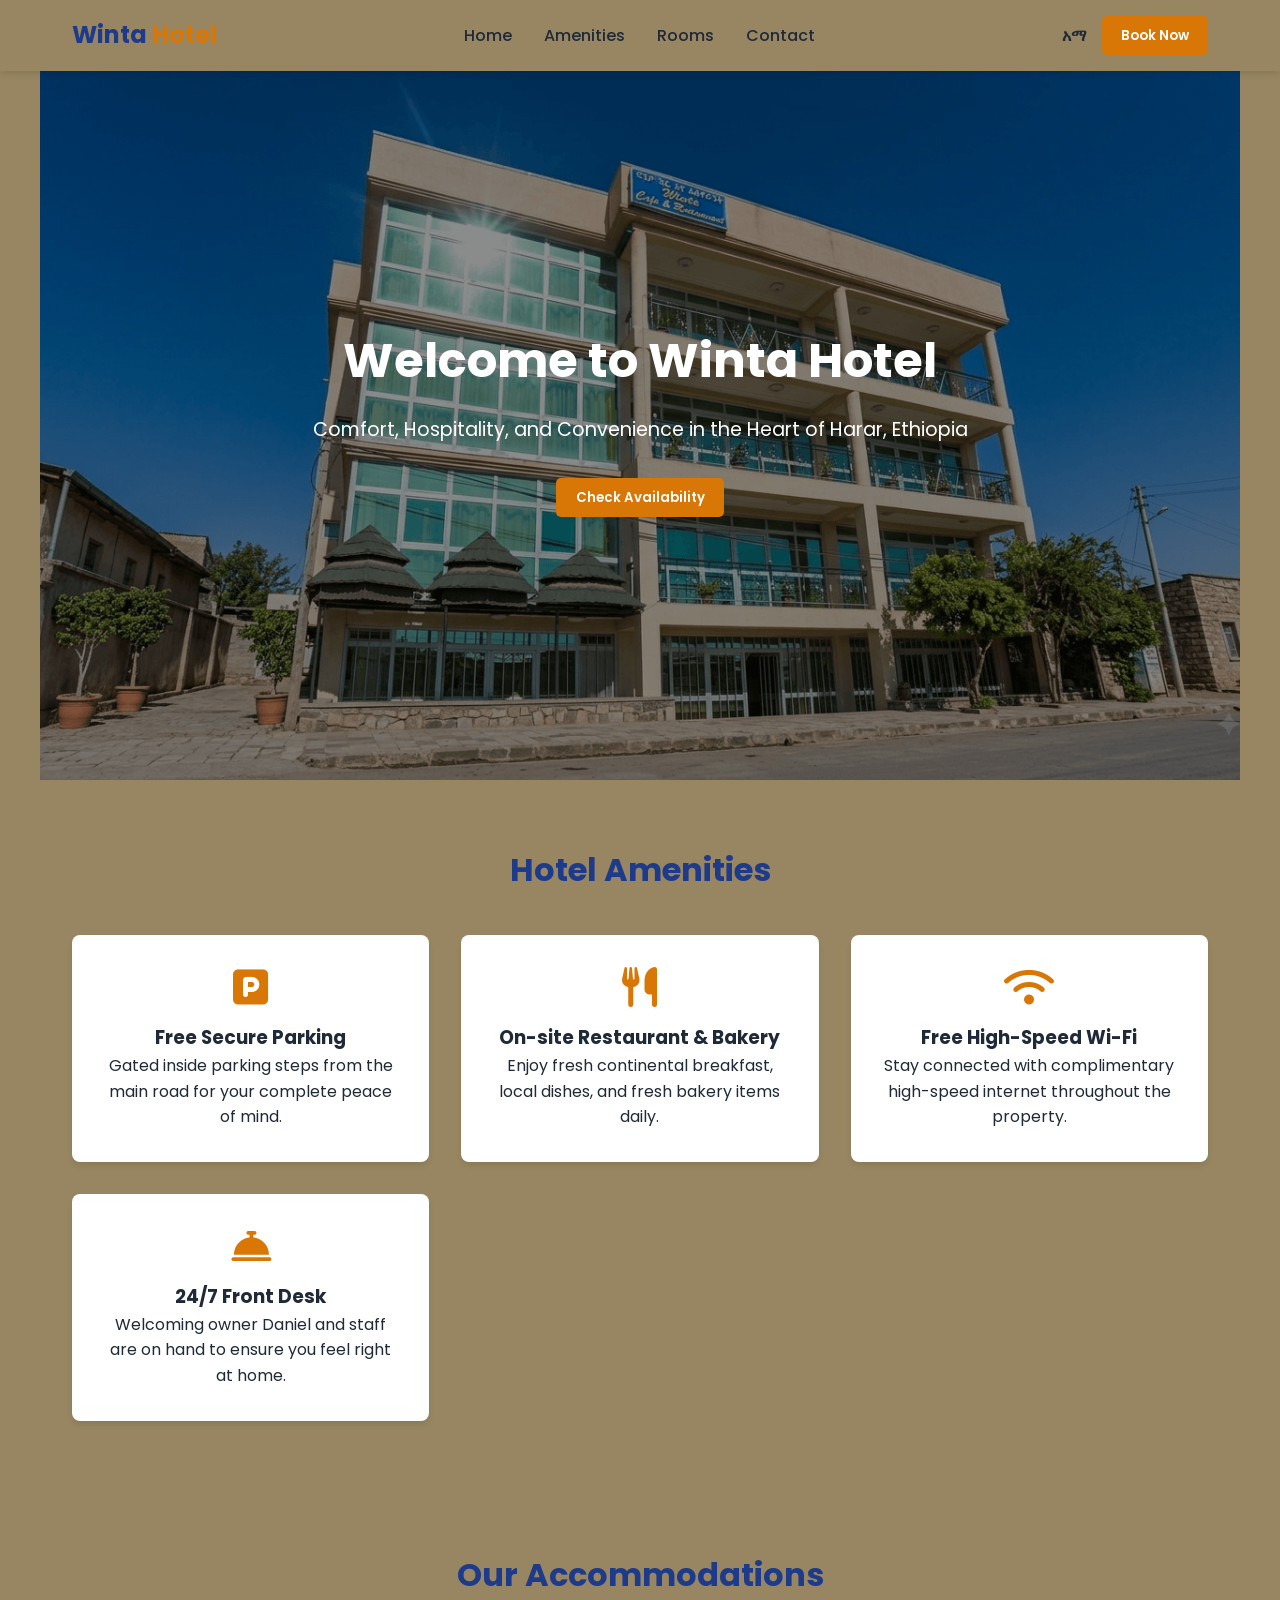
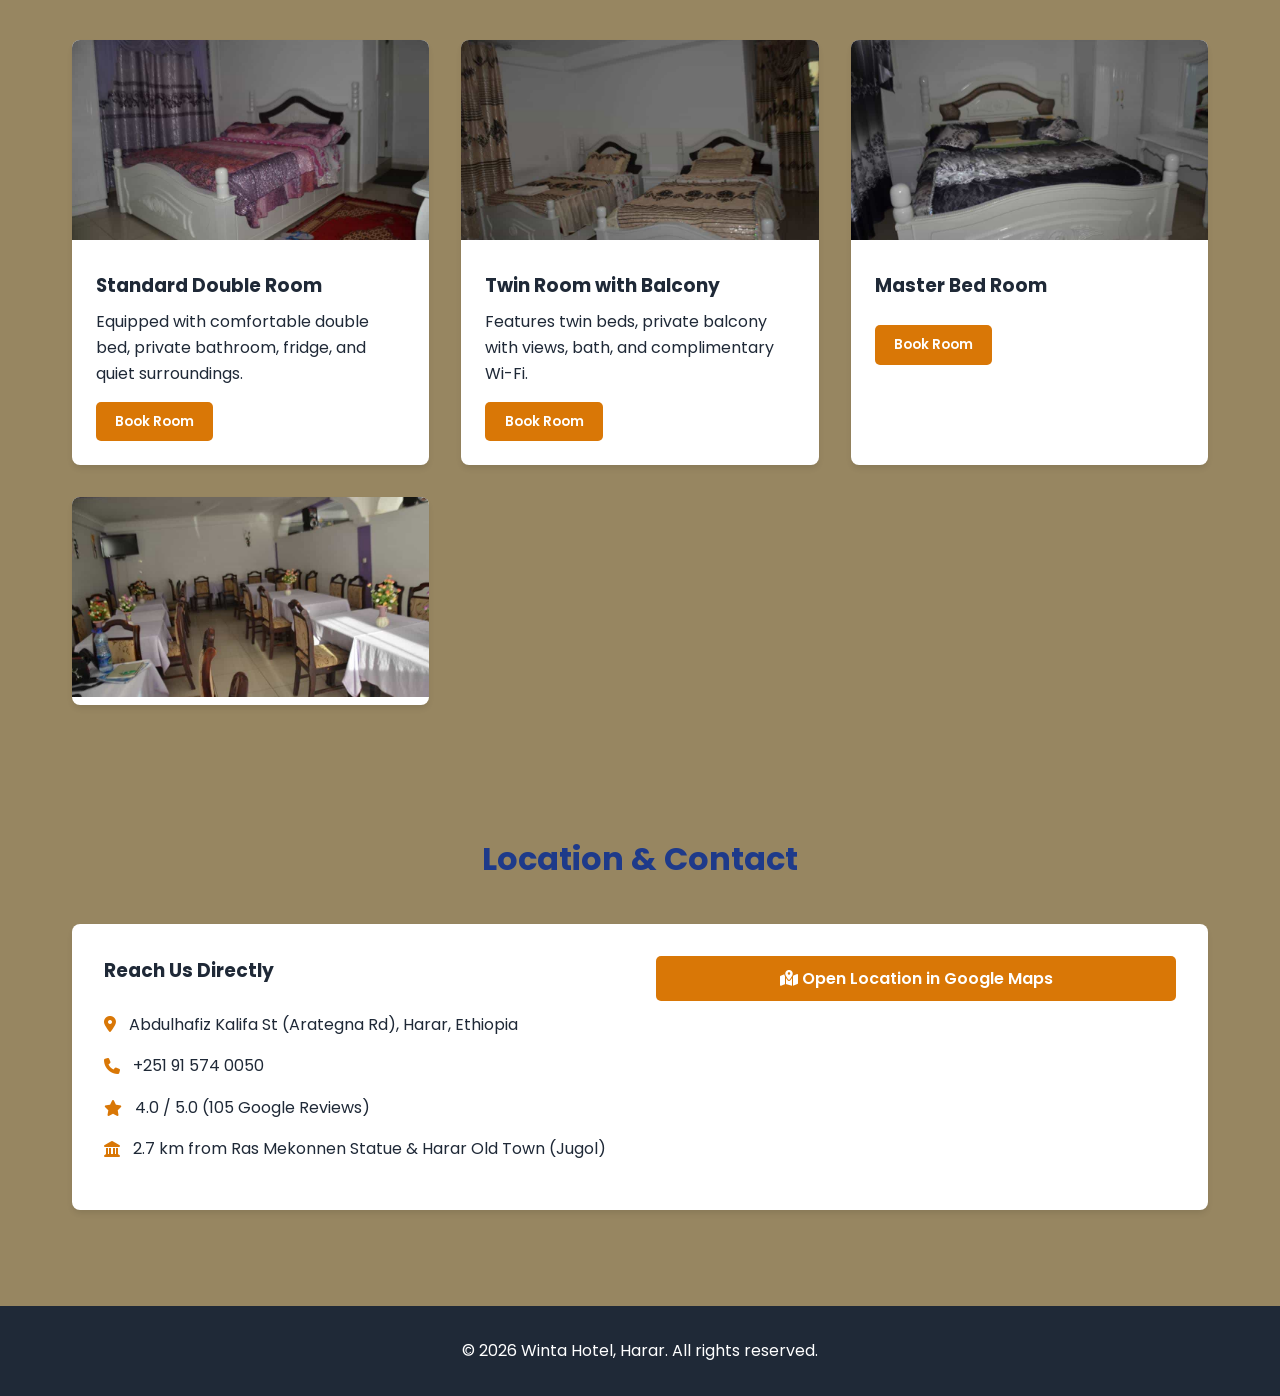
<file: index.html>
<!DOCTYPE html>
<html lang="en">
<head>
  <meta charset="UTF-8">
  <meta name="viewport" content="width=device-width, initial-scale=1.0">
  <meta name="google-site-verification" content="lpx8LmyFGE5qqAS-O1qUcrszQM3qrW6WkCtniQbxQ7M" />
  <title>Winta Hotel | Harar, Ethiopia</title>
  <!-- Google Fonts & FontAwesome -->
  <link href="https://fonts.googleapis.com/css2?family=Poppins:wght@300;400;500;600;700&display=swap" rel="stylesheet">
  <link rel="stylesheet" href="https://cdnjs.cloudflare.com/ajax/libs/font-awesome/6.4.0/css/all.min.css">
  <link rel="stylesheet" href="styles.css">
  <!-- Put this in BOTH index.html and amharic.html -->
 <link rel="alternate" hreflang="en" href="https://ropac27.github.io/winta-hotel/index.html" />
 <link rel="alternate" hreflang="am" href="https://ropac27.github.io/winta-hotel/amharic.html" />
 <link rel="alternate" hreflang="x-default" href="https://ropac27.github.io/winta-hotel/index.html" />
</head>
<body>

  <!-- Navigation -->
  <header>
    <div class="nav-container">
      <div class="logo">Winta <span>Hotel</span></div>
      <ul class="nav-links">
        <li><a href="#home">Home</a></li>
        <li><a href="#amenities">Amenities</a></li>
        <li><a href="#rooms">Rooms</a></li>
        <li><a href="#contact">Contact</a></li>
      </ul>
      <div style="display: flex; align-items: center; gap: 15px;">
      <!-- Link to Amharic Page -->
      <a href="amharic.html" style="text-decoration: none; font-weight: 700; color: var(--dark);">አማ</a>
      <button class="btn-primary" id="navBookBtn">Book Now</button>
      </div>
    </div>
  </header>

  <!-- Hero Section -->
  <section id="home" class="hero">
    <div class="hero-content">
      <h1>Welcome to Winta Hotel</h1>
      <p>Comfort, Hospitality, and Convenience in the Heart of Harar, Ethiopia</p>
      <button class="btn-primary" id="heroBookBtn">Check Availability</button>
    </div>
  </section>

  <!-- Amenities -->
  <section id="amenities">
    <h2 class="section-title">Hotel Amenities</h2>
    <div class="grid-3">
      <div class="card">
        <i class="fa-solid fa-square-parking"></i>
        <h3>Free Secure Parking</h3>
        <p>Gated inside parking steps from the main road for your complete peace of mind.</p>
      </div>
      <div class="card">
        <i class="fa-solid fa-utensils"></i>
        <h3>On-site Restaurant & Bakery</h3>
        <p>Enjoy fresh continental breakfast, local dishes, and fresh bakery items daily.</p>
      </div>
      <div class="card">
        <i class="fa-solid fa-wifi"></i>
        <h3>Free High-Speed Wi-Fi</h3>
        <p>Stay connected with complimentary high-speed internet throughout the property.</p>
      </div>
      <div class="card">
        <i class="fa-solid fa-concierge-bell"></i>
        <h3>24/7 Front Desk</h3>
        <p>Welcoming owner Daniel and staff are on hand to ensure you feel right at home.</p>
      </div>
    </div>
  </section>

  <!-- Rooms -->
  <section id="rooms">
    <h2 class="section-title">Our Accommodations</h2>
    <div class="grid-3">
      <div class="room-card">
        <img src="images/single-bed.jpg" alt="Standard Room">
        <div class="room-info">
          <h3>Standard Double Room</h3>
          <p>Equipped with comfortable double bed, private bathroom, fridge, and quiet surroundings.</p>
          <button class="btn-primary book-room-btn" data-room="Standard Double Room">Book Room</button>
        </div>
      </div>
      <div class="room-card">
        <img src="images/two-bed-room.jpg" alt="Twin Room">
        <div class="room-info">
          <h3>Twin Room with Balcony</h3>
          <p>Features twin beds, private balcony with views, bath, and complimentary Wi-Fi.</p>
          <button class="btn-primary book-room-btn" data-room="Twin Room with Balcony">Book Room</button>
        </div>
      </div>
      <div class="room-card">
          <img src="images/master-bed.jpg" alt="Master Bed Room">
        <div class="room-info">
          <h3>Master Bed Room</h3>
          <button class="btn-primary book-room-btn" data-room="Master Bed Room">Book Room</button>
        </div>
      </div>
      <div class="room-card">
        <img src="images/winta-dinning-tabel.jpg" alt="Dinning Tabel">
      </div>
    </div>
  </section>

  <!-- Location & Contact -->
  <section id="contact">
    <h2 class="section-title">Location & Contact</h2>
    <div class="contact-container">
      <div class="contact-details">
        <h3>Reach Us Directly</h3>
        <br>
        <p><i class="fa-solid fa-location-dot"></i> Abdulhafiz Kalifa St (Arategna Rd), Harar, Ethiopia</p>
        <p><i class="fa-solid fa-phone"></i> +251 91 574 0050</p>
        <p><i class="fa-solid fa-star"></i> 4.0 / 5.0 (105 Google Reviews)</p>
        <p><i class="fa-solid fa-landmark"></i> 2.7 km from Ras Mekonnen Statue & Harar Old Town (Jugol)</p>
      </div>
      <div>
        <a href="https://maps.google.com/?q=8475%2B86P,+Abdulhafiz+Kalifa+St,+Harar" target="_blank" rel="noopener noreferrer" class="btn-primary maps-btn">
          <i class="fa-solid fa-map-location-dot"></i> Open Location in Google Maps
        </a>
      </div>
    </div>
  </section>

  <!-- Booking Modal Form -->
  <div class="modal" id="bookingModal">
    <div class="modal-content">
      <span class="close-btn" id="closeModalBtn">&times;</span>
      <h2>Room Booking Request</h2>
      <form id="bookingForm">
        <div class="form-group">
          <label for="fullName">Full Name</label>
          <input type="text" id="fullName" required placeholder="e.g. Abebe Bikila">
        </div>
        <div class="form-group">
          <label for="phone">Phone Number</label>
          <input type="tel" id="phone" required placeholder="0912345678">
        </div>
        <div class="form-group">
          <label for="roomSelect">Room Type</label>
          <select id="roomSelect" required>
            <option value="" disabeled selected>Select Room Type</option>
            <option value="Standard Double Room">Standard Double Room</option>
            <option value="Twin Room with Balcony">Twin Room with Balcony</option>
            <option value="Master Bed Room">Master Bed Room</option>
          </select>
        </div>
        <div class="form-group">
          <label for="checkIn">Check-in Date</label>
          <input type="date" id="checkIn" required>
        </div>
        <button type="submit" class="btn-primary full-width">Submit Inquiry</button>
      </form>
    </div>
  </div>

  <!-- Footer -->
  <footer>
    <p>&copy; 2026 Winta Hotel, Harar. All rights reserved.</p>
  </footer>

  <script src="app.js"></script>
  <!-- Custom Success Alert Modal -->
<div id="successModal" class="success-modal">
  <div class="success-modal-content">
    <div class="success-icon">✓</div>
    <h3 data-i18n="successTitle">Booking Request Sent!</h3>
    <p data-i18n="successDesc">Thank you for choosing Winta Hotel. We have received your booking request and will contact you shortly.</p>
    <button id="closeSuccessBtn" class="btn-primary" data-i18n="successBtn">OK</button>
  </div>
</div>
</body>
</html>
</file>
<file: styles.css>
:root {
  --primary: #1e3a8a;
  --accent: #d97706;
  --accent-hover: #b45309;
  --dark: #1f2937;
  --light: #f9fafb;
  --white: #ffffff;
  --gray: #6b7280;
  --shadow: 0 4px 6px -1px rgba(0, 0, 0, 0.1);
}

* {
  margin: 0;
  padding: 0;
  box-sizing: border-box;
  font-family: 'Poppins', sans-serif;
  scroll-behavior: smooth;
}

body {
  background-color: #978661;
  color: var(--dark);
  line-height: 1.6;
}

/* Navigation */
header {
  position: fixed;
  top: 0;
  width: 100%;
  background: #978661;
  box-shadow: var(--shadow);
  z-index: 1000;
}

.nav-container {
  max-width: 1200px;
  margin: 0 auto;
  display: flex;
  justify-content: space-between;
  align-items: center;
  padding: 1rem 2rem;
}

.logo {
  font-size: 1.5rem;
  font-weight: 700;
  color: var(--primary);
}

.logo span {
  color: var(--accent);
}

.nav-links {
  display: flex;
  list-style: none;
  gap: 2rem;
}

.nav-links a {
  text-decoration: none;
  color: var(--dark);
  font-weight: 500;
  transition: color 0.3s;
}

.nav-links a:hover {
  color: var(--accent);
}

.btn-primary {
  background: var(--accent);
  color: var(--white);
  padding: 0.6rem 1.2rem;
  border: none;
  border-radius: 5px;
  cursor: pointer;
  font-weight: 600;
  text-decoration: none;
  display: inline-block;
  transition: background 0.3s;
}

.btn-primary:hover {
  background: var(--accent-hover);
}

.btn-primary.full-width {
  width: 100%;
}

/* Hero Section */
.hero {
  height: 80vh;
  background-color: #1a1a1a;
  background: linear-gradient(rgba(0, 0, 0, 0.45), rgba(0, 0, 0, 0.45)), url('images/hero-winta-hotel.jpg');
  background-size: cover;
  background-repeat: no-repeat;
  background-position: center;
  display: flex;
  align-items: center;
  justify-content: center;
  text-align: center;
  color: var(--white);
  padding: 0 1rem;
  margin-top: 60px;
}

.hero-content h1 {
  font-size: 3rem;
  margin-bottom: 1rem;
}

.hero-content p {
  font-size: 1.2rem;
  margin-bottom: 2rem;
}

/* Sections */
section {
  padding: 4rem 2rem;
  max-width: 1200px;
  margin: 0 auto;
}

.section-title {
  text-align: center;
  font-size: 2rem;
  margin-bottom: 2.5rem;
  color: var(--primary);
}

/* Amenities Grid */
.grid-3 {
  display: grid;
  grid-template-columns: repeat(auto-fit, minmax(280px, 1fr));
  gap: 2rem;
}

.card {
  background: var(--white);
  padding: 2rem;
  border-radius: 8px;
  box-shadow: var(--shadow);
  text-align: center;
}

.card i {
  font-size: 2.5rem;
  color: var(--accent);
  margin-bottom: 1rem;
}

/* Rooms */
.room-card {
  background: var(--white);
  border-radius: 8px;
  overflow: hidden;
  box-shadow: var(--shadow);
}

.room-card img {
  width: 100%;
  height: 200px;
  object-fit: cover;
}

.room-info {
  padding: 1.5rem;
}

.room-info h3 {
  margin-bottom: 0.5rem;
}

.room-info .btn-primary {
  margin-top: 1rem;
}

/* Contact & Info */
.contact-container {
  display: grid;
  grid-template-columns: repeat(auto-fit, minmax(300px, 1fr));
  gap: 2rem;
  background: var(--white);
  padding: 2rem;
  border-radius: 8px;
  box-shadow: var(--shadow);
}

.contact-details p {
  margin-bottom: 1rem;
  display: flex;
  align-items: center;
  gap: 0.8rem;
}

.contact-details i {
  color: var(--accent);
}

.maps-btn {
  display: inline-block;
  text-align: center;
  width: 100%;
}

/* Modal */
.modal {
  display: none;
  position: fixed;
  top: 0;
  left: 0;
  width: 100%;
  height: 100%;
  background: rgba(0, 0, 0, 0.6);
  justify-content: center;
  align-items: center;
  z-index: 2000;
}

.modal-content {
  background: var(--white);
  padding: 2rem;
  border-radius: 8px;
  width: 90%;
  max-width: 500px;
  position: relative;
}

.modal-content h2 {
  margin-bottom: 1rem;
  color: var(--primary);
}

.close-btn {
  position: absolute;
  top: 1rem;
  right: 1rem;
  font-size: 1.5rem;
  cursor: pointer;
}

.form-group {
  margin-bottom: 1.2rem;
}

.form-group label {
  display: block;
  margin-bottom: 0.3rem;
  font-weight: 500;
}

.form-group input, 
.form-group select {
  width: 100%;
  padding: 0.8rem;
  border: 1px solid var(--gray);
  border-radius: 5px;
}

/* Footer */
footer {
  background: var(--dark);
  color: var(--white);
  text-align: center;
  padding: 2rem;
  margin-top: 2rem;
}
/* --- MOBILE RESPONSIVE FIXES --- */
@media (max-width: 768px) {
 .nav-container {
    flex-wrap: wrap; /* Allows items to stack if they run out of room */
    padding: 1rem;
 }
  
  .nav-links {
    width: 100%;
    margin-top: 15px;
    justify-content: flex-start;
    overflow-x: auto; /* This enables the horizontal sliding you wanted! */
    white-space: nowrap; /* Prevents text from dropping to the next line */
    padding-bottom: 5px;
  }

  /* Hides the ugly scrollbar on mobile while keeping the slide effect */
  .nav-links::-webkit-scrollbar {
    display: none; 
  }
  
  .hero-content h1 {
    font-size: 2rem; /* Makes the main title fit better on small phone screens */
  }
    }
/* Success Alert Popup Styling */
.success-modal {
  display: none; /* Hidden by default */
  position: fixed;
  top: 0;
  left: 0;
  width: 100%;
  height: 100%;
  background-color: rgba(0, 0, 0, 0.6);
  z-index: 2000;
  justify-content: center;
  align-items: center;
}

.success-modal-content {
  background: #ffffff;
  padding: 2rem;
  border-radius: 12px;
  text-align: center;
  max-width: 400px;
  width: 90%;
  box-shadow: 0 10px 30px rgba(0, 0, 0, 0.2);
  animation: popIn 0.3s cubic-bezier(0.175, 0.885, 0.32, 1.275);
}

.success-icon {
  width: 60px;
  height: 60px;
  background-color: #2e7d32;
  color: #ffffff;
  font-size: 2rem;
  font-weight: bold;
  border-radius: 50%;
  display: flex;
  align-items: center;
  justify-content: center;
  margin: 0 auto 1rem auto;
}

.success-modal-content h3 {
  margin-bottom: 0.5rem;
  color: #1a1a1a;
}

.success-modal-content p {
  font-size: 0.95rem;
  color: #555555;
  margin-bottom: 1.5rem;
}

@keyframes popIn {
  from {
    opacity: 0;
    transform: scale(0.8);
  }
  to {
    opacity: 1;
    transform: scale(1);
  }
}
</file>
